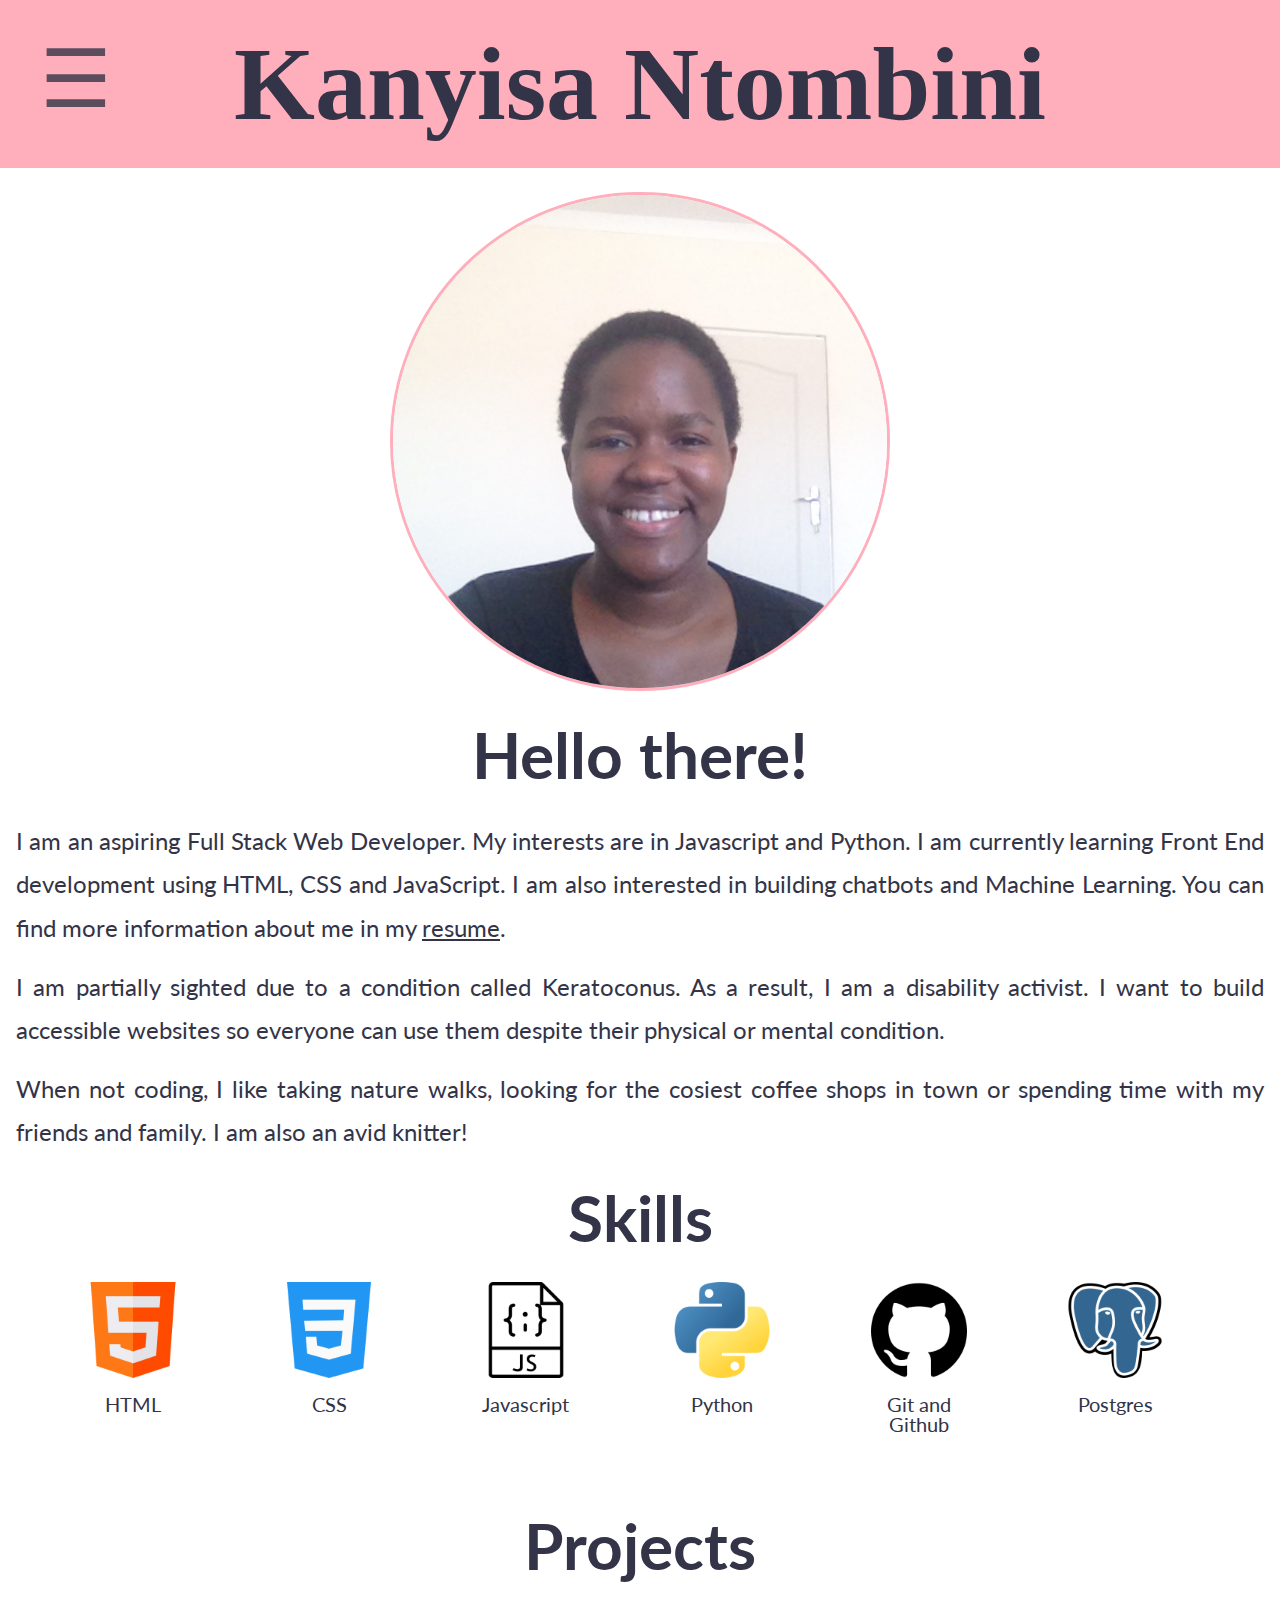
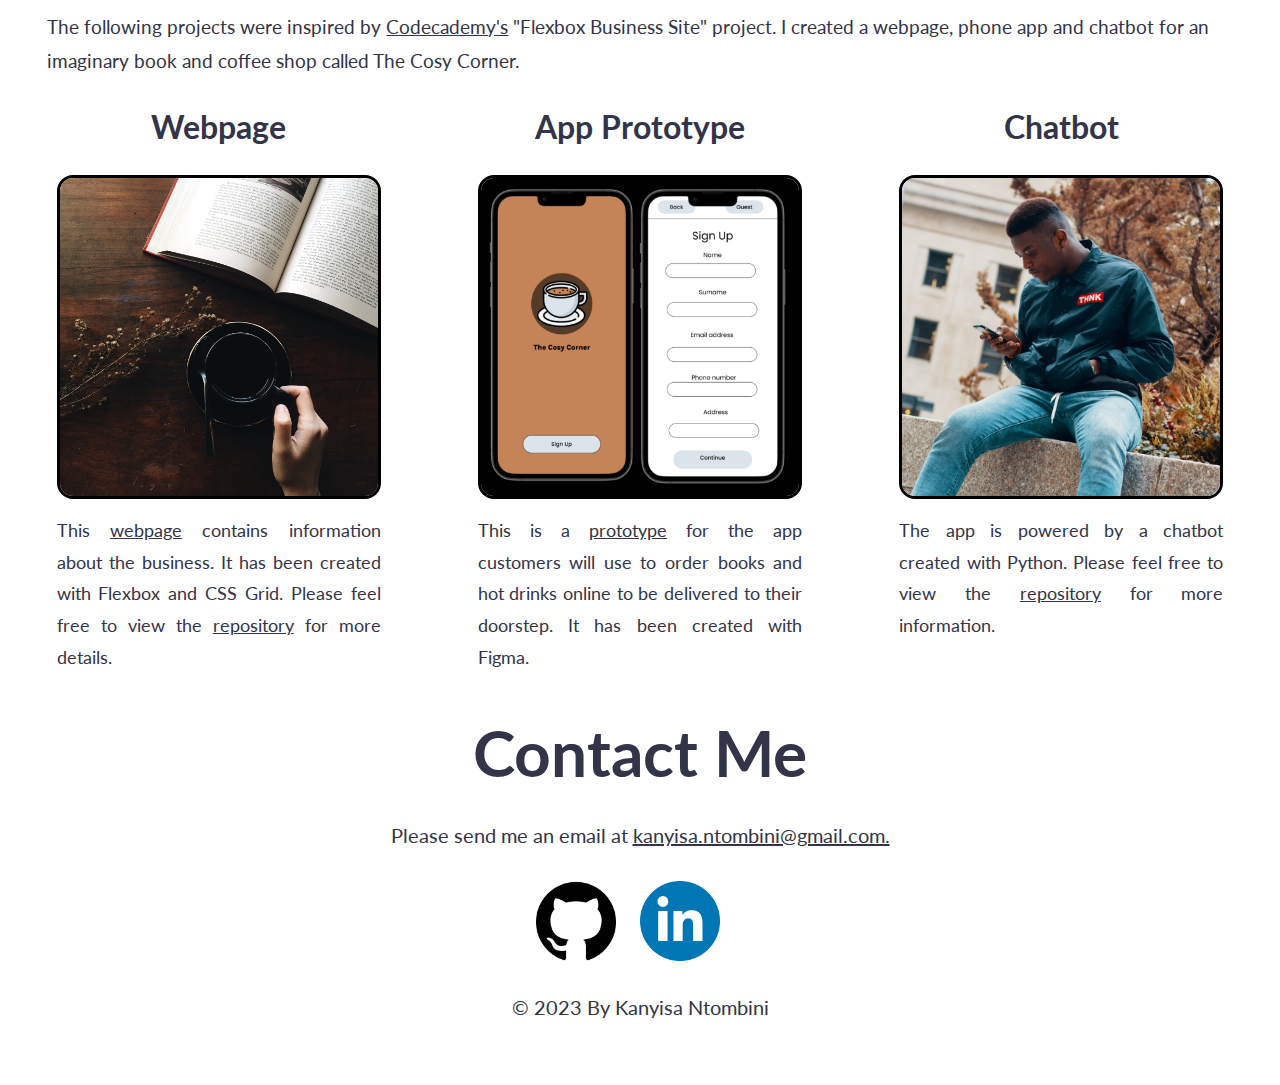
<file: index.html>
<!DOCTYPE html>
<html lang="en">
<head>
   <meta charset="UTF-8">
   <meta http-equiv="X-UA-Compatible" content="IE=edge">
   <meta name="viewport" content="width=device-width, initial-scale=1.0">
   <link rel="stylesheet" href="./css/reset.css">
   <link rel="stylesheet" href="./css/index.css">
   <script src="./js/index.js" async></script>
   <title>Kanyisa Ntombini - Portfolio</title>
</head>
<body>
   <header>
      <h1><a href="#">Kanyisa Ntombini</a></h1>

      <nav class="side-nav" id="sideNavWidth">
         <div class="hamburger-icon" id="hamburgerIcon" onclick="openNav()">&#9776;</div>
         <div class="cross-icon" onclick="closeNav()">&times;</div>
 
           <a href="#" onclick="closeNav()">Home</a>
           <a href="#skills" onclick="closeNav()">Skills</a>
           <a href="#projects" onclick="closeNav()">Projects</a>
           <a href="#contact" onclick="closeNav()">Contact</a>
      </nav>
   </header>

   <main>
      <section id="about">
         <figure>
            <img src="./images/professional-pic.jpg" alt="A smiling black woman wearing a black shirt with short hair">
         </figure>
         <div>
            <h2>Hello there!</h2>
            <p>I am an aspiring Full Stack Web Developer. My interests are in Javascript and Python. I am currently learning Front End development using HTML, CSS and JavaScript. I am also interested in building chatbots and Machine Learning. You can find more information about me in my <a href="./supporting_documents/kanyisa_resume.pdf" target="_blank">resume</a>.</p>
            <p>I am partially sighted due to a condition called Keratoconus. As a result, I am a disability activist. I want to build accessible websites so everyone can use them despite their physical or mental condition.</p>
            <p>When not coding, I like taking nature walks, looking for the cosiest coffee shops in town or spending time with my friends and family. I am also an avid knitter!</p>
         </div>
      </section>

      <section id="skills">
         <h2>Skills</h2>
         <div>
            <figure>
               <img src="./images/html.png" alt="An HTML 5 icon">
               <figcaption>HTML</figcaption>
            </figure>
            <figure>
               <img src="./images/css.png" alt="A CSS 3 icon ">
               <figcaption>CSS</figcaption>
            </figure>
            <figure>
               <img src="./images/javascript.png" alt="A Javascript icon ">
               <figcaption>Javascript</figcaption>
            </figure>
            <figure>
               <img src="./images/python.png" alt="Python icon">
               <figcaption>Python</figcaption>
            </figure>
            <figure>
               <img src="./images/github.png" alt="A Github icon">
               <figcaption>Git and Github</figcaption>
            </figure>
            <figure>
               <img src="./images/postgre.png" alt="Postgres icon">
               <figcaption>Postgres</figcaption>
            </figure>
         </div>
      </section>

      <section id="projects">
         <h2>Projects</h2>
         <p class="project-subtitle">The following projects were inspired by <a href="https://www.codecademy.com/learn" target="_blank">Codecademy's</a> "Flexbox Business Site" project.  I created a webpage, phone app and chatbot for an imaginary book and coffee shop called The Cosy Corner.</p>
         <div class="project-container">
            <section>
               <h3>Webpage</h3>
               <img src="./images//coffee-book.jpg" alt="An open book on a table and a black tea cup and saucer being held">
               <p>This <a href="https://kanyisa-ntombini.github.io/cosy-corner/" target="_blank">webpage</a> contains information about the business. It has been created with Flexbox and CSS Grid. Please feel free to view the <a href="https://github.com/Kanyisa-Ntombini/cosy-corner" target="_blank">repository</a> for more details.</p>
            </section>
      
            <section>
               <h3>App Prototype</h3>
               <img src="./images/bot-prototype3.png" alt="Screenshot of the app prototype">
               <p>This is a <a href="https://www.figma.com/proto/j1s8Y1T8wHMG0MCSZYiqhQ/Cozy-Corner-App?node-id=2%3A3&scaling=scale-down&page-id=0%3A1&starting-point-node-id=2%3A3" target="_blank">prototype</a>  for the app customers will use to order books and hot drinks online to be delivered to their doorstep. It has been created with Figma.</p>
            </section>
      
            <section>
               <h3>Chatbot</h3>
               <img src="./images/using-phone.jpg" alt="A man typing on a smart phone">
               <p>The app is powered by a chatbot created with Python. Please feel free to view the <a href="https://github.com/Kanyisa-Ntombini/coffee-maker-bot" target="_blank">repository</a> for more information.</p>
            </section>
         </div>
      </section>

      <section id="contact">
         <h2>Contact Me</h2>
         <p class="center">Please send me an email at <span><a href="mailto:kanyisa.ntombini@gmail.com">kanyisa.ntombini@gmail.com.</a></span></p>
         <div class="social-media">
            <div>
               <a href="https://github.com/Kanyisa-Ntombini" target="_blank"><img class="social-media-icons" src="./images/github.png" alt="github icon"></a>
            </div>
            <div>
               <a href="https://www.linkedin.com/in/kanyisa-ntombini/" target="_blank"><img class="social-media-icons" src="./images/linkedin.webp" alt="linkedin icon"></a>
            </div>
         </div>
         <p class="center">&copy; 2023 By Kanyisa Ntombini</p>
      </section>
   </main>
</body>
</html>
</file>
<file: css/index.css>
/* ROOT FONT STYLES */
/* Galaxy Fold 280px */
@import url(https://fonts.googleapis.com/css?family=Lato:400,300,300italic,400italic,700,700italic);

* {
  font-family: 'Lato', Helvetica, sans-serif;
  color: #333447;
  box-sizing: border-box;
}

html {
  height: 100%;
}

body {
  font-size: 16px;
}

.mobile {
  display: block;
}

.desktop {
  display: none;
}

h1 {
  font-size: 2.5rem;
  padding: 3.5rem 0 1rem 0;
}

h2 {
  font-size: 1.75rem;
  margin: 1.5rem 0;
}

h3 {
  font-size: 1.25rem;
  margin: 1.5rem;
}

h1, h2, h3 {
  text-align: center;
}

h1, h2, h3, h4 {
  font-weight: bold;
}

p {
  font-size: 0.85rem;
  line-height: 1.8;
}

figcaption {
  font-size: 0.7rem;
}

a:hover {
  cursor: pointer;
  color: #FFAEBC;
}

img {
  display: block;
  max-width: 100%;
  height: auto;
}

span {
  color: #A0E7E5;
}

.center {
  text-align: center;
}

/* HEADER */
header {
  background-color: #FFAEBC;
}

header a {
  text-decoration: none;
}

header h1 a:hover{
  color: white;
}

.side-nav {
  height: 100%;
  background-color: black;
  position: fixed;
  width: 0;
  z-index: 1;
  top: 0;
  left: 0;
  overflow-x: hidden;
  padding: 1rem 0;
  transition: 0.5s;
  opacity: 0.8;
}

.side-nav a {
  color: white;
  font-weight: 700;
  display: block;
  transition: 0.3s;
  padding: 0.5rem 0.5rem 0.5rem 1.5rem;
  font-size: 1rem;
}

.side-nav a:hover {
  color: #FFAEBC;
}

.cross-icon {
  position: relative;
  font-size: 2rem;
  font-weight: bold;
  margin-left: 85%;
  color: white;
  width: 100%;
  cursor: pointer;
}

.hamburger-icon {
  cursor: pointer;
  font-size: 1.5rem;
  margin: 1rem 1rem;
  position: fixed;
  top: 0;
  width: 1.75rem;
}

/* Main */
main {
  margin: 1.5rem 1rem;
}

/* About */
#about p {
  text-align: justify;
  margin: 1rem 0;
}

#about img {
  border: 0.2rem solid #FFAEBC;
  border-radius: 50%;
  margin: 0rem auto;
  width: 100%;
}

/* Skills */
#skills figure {
  width: 3rem;
  margin: 0.5rem 0.75rem;
}

#skills figcaption {
  text-align: center;
  margin-top: 1rem;
}

#skills div {
  display: flex;
  justify-content: space-evenly;
  flex-wrap: wrap;
}

/* Projects */
.project-subtitle {
  text-align: justify;
}
#projects img {
  border: 0.2rem solid black;
  border-radius: 1rem;
}

.project-container p {
  text-align: justify;
  margin: 1rem 0;
}

/* Contact */
#contact {
  padding-bottom: 2rem;
}

#contact img {
  width: 3rem;
  padding: 0;
  margin: 0;
  margin-right: 1rem;
  margin-bottom: 1rem;
}

.social-media {
  display: flex;
  justify-content: center;
  margin-top: 1rem;
}

/* Small phone more than 320px and less than 768px*/
@media screen and (min-width: 20rem) and (max-width: 47rem){
  h1 {
    font-size: 3.5rem;
    padding: 4rem 3rem 1.5rem;
  }
  
  h2 {
    font-size: 2.5rem;
    margin-top: 3rem;
    margin-bottom: 2rem;
  }
  
  h3 {
    font-size: 1.5rem;
    margin: 2rem;
  }

  p {
    font-size: 1rem;
  }

  /* Header */
  header {
    width: 100%;
  }

  .side-nav a {
    font-size: 1.5rem;
  }

  .cross-icon {
    font-size: 2.5rem;
  }

  .hamburger-icon {
    font-size: 2rem;
    margin: 1rem 1.5rem;
  }
  
  /* Main */
  main {
    margin: 2rem 1.5rem;
  }

  /* About */
  #about p {
    text-align: justify;
    margin: 0.5rem 0;
  }

  #about h2 {
    margin: 1rem;
  }

  /* Skills */
  #skills div {
    width: 90%;
    margin: 0 auto;
    display: grid;
    grid-template-columns: 1fr 1fr 1fr;
  }

  #skills figure {
    width: 3.5rem;
    margin: 0.5rem 1rem;
  }
}

/* Tablet styling min-width 768px and max-width 1023px*/
@media screen and (min-width: 48rem) and (max-width: 63rem) {
  /* Header */
  h1 {
    font-size: 4rem;
    padding: 2rem;
  }

  h2 {
    font-size: 2.5rem;
  }

  h3 {
    font-size: 1.5rem;
  }

  p {
    font-size: 1.25rem;
  }

  figcaption {
    font-size: 1rem;
  }

  .hamburger-icon {
    font-size: 3.5rem;
    margin: 2rem;
  }

  .cross-icon {
    margin-left: 93%;
  }

  .side-nav a {
    font-size: 1.5rem;
  }

  main {
    margin: 2rem;
  }

  /* About */
  #about img {
    width: 50%;
  }

  #skills figure {
    width: 4rem;
  }

  /* Projects */
  #projects img {
    width: 50%;
    margin: 1rem auto;
  }
}

/* Desktop styling min width 1024px*/
@media screen and (min-width: 64rem) {
  h1 {
    font-size: 5rem;
    padding: 2rem 0rem;

  }

  h2 {
    font-size: 3.5rem;
    margin: 2rem 0;
  }

  h3 {
    font-size: 2.5rem;
  }

  p {
    font-size: 1.25rem;
  }

  figcaption {
    font-size: 1.25rem;
  }
  
  /* Header */
  .hamburger-icon {
    font-size: 5rem;
    margin: 2rem;
  }

  .cross-icon {
    font-size: 5rem;
    margin-left: 93%;
  }

  .side-nav a {
    font-size: 2rem;
  }

  /* Main */

  /* About */
  #about img {
    width: 40%;
    margin: 0 auto;
    padding: 0;
  }

  #about figure {
    margin: 0;
    padding: 0rem;
  }

  /* Skills */
  #skills img {
    margin: 0;
    padding: 0;
  }

  #skills figure {
    width: 6rem;
    margin: 0 2rem 3rem 0;
    padding: 0;
  }

  /* Projects */

  #projects h3 {
    margin-top: 0;
    margin-bottom: 2rem;
  }

  .project-subtitle {
    font-size: 1.2rem;
    text-align: left;
    margin-left: 1.96775rem;
    margin-left: 1.96775rem;
  }

  .project-container {
    display: grid;
    grid-template-columns: 1fr 1fr 1fr;
    grid-gap: 1rem;
    margin: 2rem 0;
  }

  .project-container p {
    font-size: 1.1rem;
  }

  .project-container img, .project-container p {
    width: 80%;
    margin: 1rem auto;
  }

  #contact p {
    font-size: 1.25rem;
    margin: 1.75rem 0;
  }

  #contact img {
    width: 5rem;
    margin: 0 1.5rem 0 0;
  }
} 

/* Desktop styling min width 1280px*/
@media screen and (min-width: 80rem) {
  h1 {
    font-size: 6.5rem;
  }
  
  h2 {
    font-size: 4rem;
  }

  h3 {
    font-size: 2rem;
  }

  p {
    font-size: 1.5rem;
  }

  /* Header */
  .hamburger-icon {
    font-size: 5rem;
    margin: 2.5rem;
  }
}
</file>
